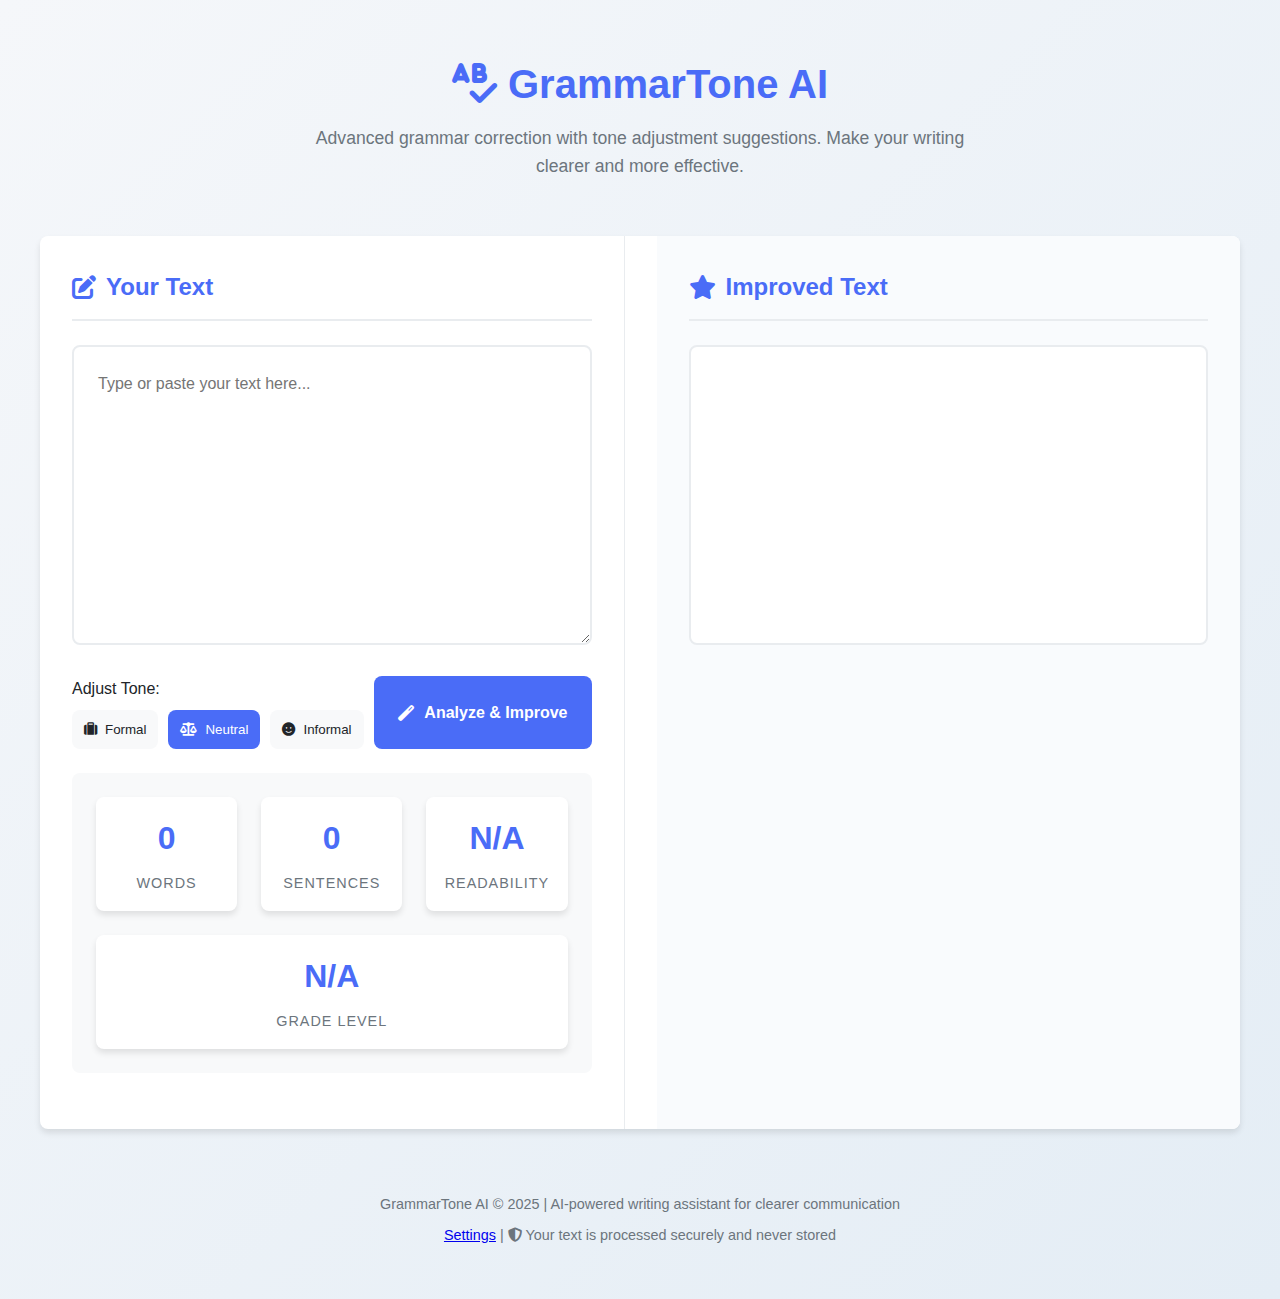
<file: index.html>
<!DOCTYPE html>
<html lang="en">
<head>
    <meta charset="UTF-8">
    <meta name="viewport" content="width=device-width, initial-scale=1.0">
    <title>GrammarTone AI | Smart Writing Assistant</title>
    <link rel="stylesheet" href="https://cdnjs.cloudflare.com/ajax/libs/font-awesome/6.4.0/css/all.min.css">
    <link rel="stylesheet" href="style.css">
</head>
<body>
    <div class="container">
        <header>
            <h1><i class="fas fa-spell-check"></i> GrammarTone AI</h1>
            <p>Advanced grammar correction with tone adjustment suggestions. Make your writing clearer and more effective.</p>
        </header>

        <div class="app-container">
            <div class="input-section">
                <div class="section-title">
                    <i class="fas fa-edit"></i>
                    <h2>Your Text</h2>
                </div>
                <textarea class="text-area" id="text-input" placeholder="Type or paste your text here..."></textarea>
                
                <div class="controls">
                    <div class="tone-selector">
                        <label>Adjust Tone:</label>
                        <div class="tone-buttons">
                            <button class="tone-btn" data-tone="formal"><i class="fas fa-suitcase"></i> Formal</button>
                            <button class="tone-btn active" data-tone="neutral"><i class="fas fa-balance-scale"></i> Neutral</button>
                            <button class="tone-btn" data-tone="informal"><i class="fas fa-smile"></i> Informal</button>
                        </div>
                    </div>
                    <button class="action-btn" id="analyze-button">
                        <i class="fas fa-magic"></i> Analyze & Improve
                    </button>
                </div>

                <div class="stats">
                    <div class="stat-card">
                        <div class="stat-value" id="word-count">0</div>
                        <div class="stat-label">Words</div>
                    </div>
                    <div class="stat-card">
                        <div class="stat-value" id="sentence-count">0</div>
                        <div class="stat-label">Sentences</div>
                    </div>
                    <div class="stat-card">
                        <div class="stat-value" id="readability">N/A</div>
                        <div class="stat-label">Readability</div>
                    </div>
                    <div class="stat-card">
                        <div class="stat-value" id="grade-level">N/A</div>
                        <div class="stat-label">Grade Level</div>
                    </div>
                </div>
            </div>

            <div class="output-section">
                <div class="section-title">
                    <i class="fas fa-star"></i>
                    <h2>Improved Text</h2>
                </div>
                
                <div class="text-area" id="result"></div>

                <div class="suggestions" id="suggestions-container" style="display: none;">
                </div>

                <div class="tone-analysis" id="tone-analysis-container" style="display: none;">
                    <h3><i class="fas fa-chart-bar"></i> Tone Analysis</h3>
                    <p>Your original tone was moderately informal. We adjusted it to be more professional for a work context.</p>
                    
                    <div class="tone-meter">
                        <div class="tone-fill"></div>
                    </div>
                    <div class="tone-labels">
                        <span>Casual</span>
                        <span>Neutral</span>
                        <span>Formal</span>
                    </div>

                    <div class="tone-description">
                        <p><strong>Key improvements made:</strong></p>
                        <p id="tone-improvements"></p>
                    </div>
                </div>
            </div>
        </div>

        <div id="settings-modal" class="modal" style="display: none;">
            <div class="modal-content">
                <span class="close-button">&times;</span>
                <h2>Settings</h2>
                <label for="api-provider">API Provider:</label>
                <select id="api-provider">
                    <option value="google">Google</option>
                    <option value="ollama">Ollama</option>
                </select>
                <label for="api-key">API Key:</label>
                <input type="text" id="api-key" size="40">
                <label for="ollama-api-url">Ollama API URL:</label>
                <input type="text" id="ollama-api-url" size="40">
                <button id="save-settings-button">Save Settings</button>
            </div>
        </div>

        <footer>
            <p>GrammarTone AI &copy; 2025 | AI-powered writing assistant for clearer communication</p>
            <p style="margin-top: 0.5rem;"><a href="#" id="settings-link">Settings</a> | <i class="fas fa-shield-alt"></i> Your text is processed securely and never stored</p>
        </footer>
    </div>

    <script src="settings.js"></script>
    <script src="app.js"></script>
</body>
</html>
</file>
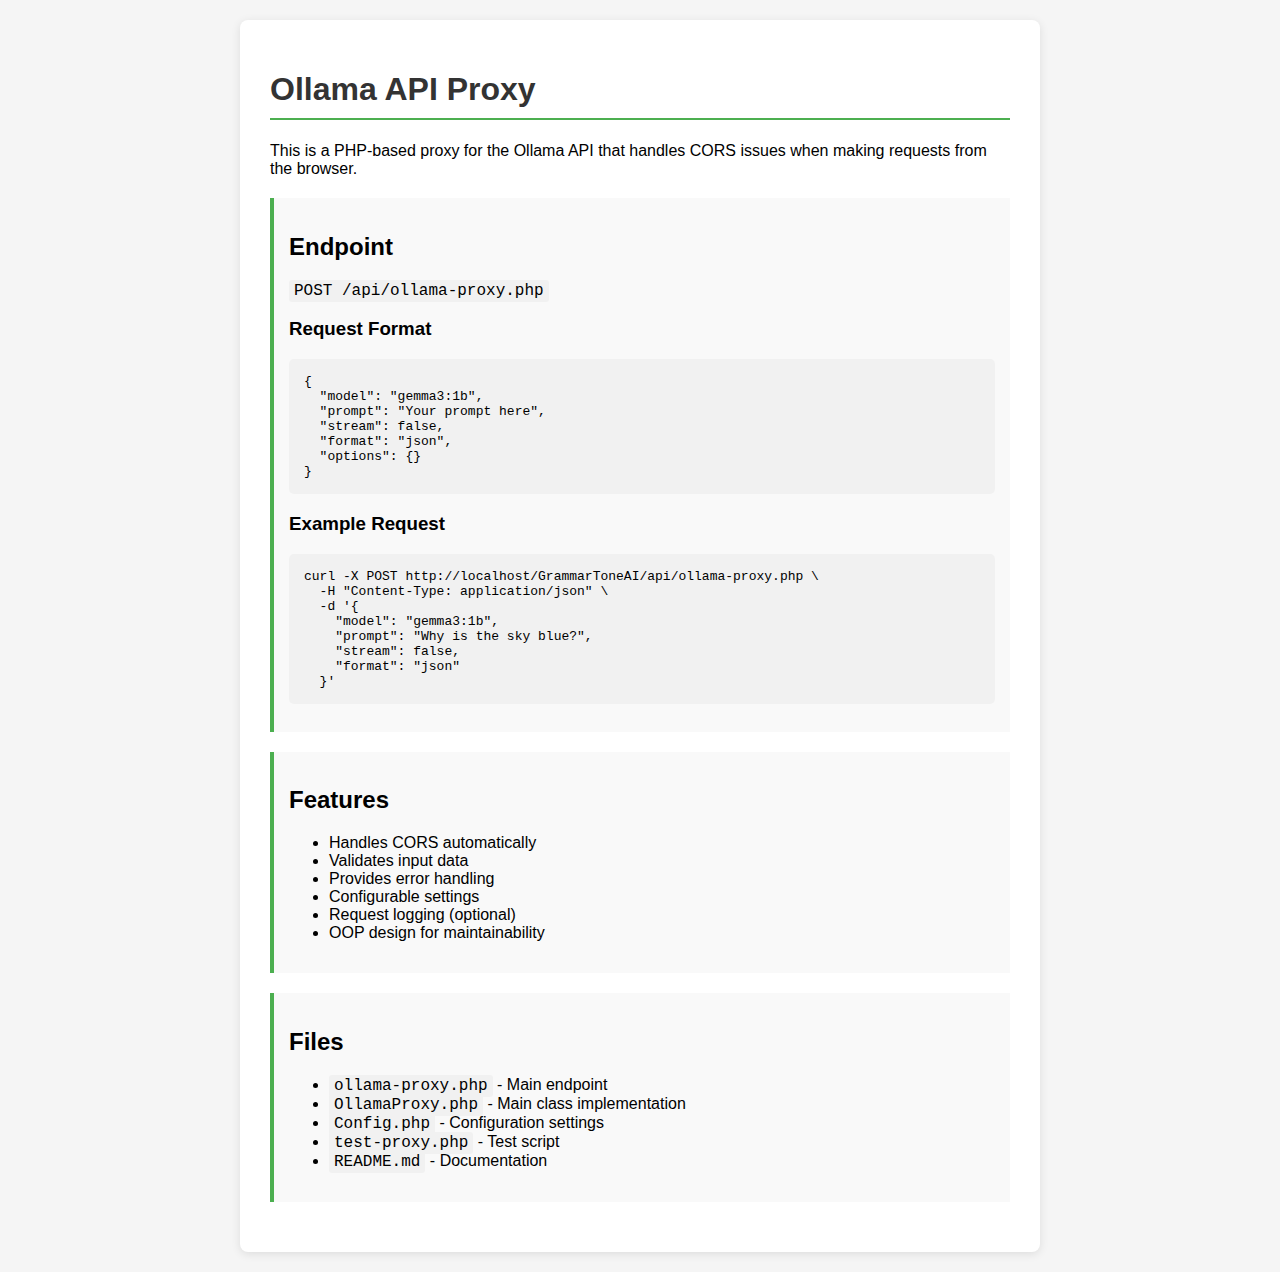
<file: api/index.html>
<!DOCTYPE html>
<html>
<head>
    <title>Ollama API Proxy</title>
    <style>
        body {
            font-family: Arial, sans-serif;
            max-width: 800px;
            margin: 0 auto;
            padding: 20px;
            background-color: #f5f5f5;
        }
        .container {
            background-color: white;
            padding: 30px;
            border-radius: 8px;
            box-shadow: 0 2px 10px rgba(0,0,0,0.1);
        }
        h1 {
            color: #333;
            border-bottom: 2px solid #4CAF50;
            padding-bottom: 10px;
        }
        code {
            background-color: #f1f1f1;
            padding: 2px 5px;
            border-radius: 3px;
            font-family: 'Courier New', monospace;
        }
        pre {
            background-color: #f1f1f1;
            padding: 15px;
            border-radius: 5px;
            overflow-x: auto;
        }
        .endpoint {
            margin: 20px 0;
            padding: 15px;
            border-left: 4px solid #4CAF50;
            background-color: #f9f9f9;
        }
    </style>
</head>
<body>
    <div class="container">
        <h1>Ollama API Proxy</h1>
        
        <p>This is a PHP-based proxy for the Ollama API that handles CORS issues when making requests from the browser.</p>
        
        <div class="endpoint">
            <h2>Endpoint</h2>
            <p><code>POST /api/ollama-proxy.php</code></p>
            
            <h3>Request Format</h3>
            <pre>{
  "model": "gemma3:1b",
  "prompt": "Your prompt here",
  "stream": false,
  "format": "json",
  "options": {}
}</pre>
            
            <h3>Example Request</h3>
            <pre>curl -X POST http://localhost/GrammarToneAI/api/ollama-proxy.php \
  -H "Content-Type: application/json" \
  -d '{
    "model": "gemma3:1b",
    "prompt": "Why is the sky blue?",
    "stream": false,
    "format": "json"
  }'</pre>
        </div>
        
        <div class="endpoint">
            <h2>Features</h2>
            <ul>
                <li>Handles CORS automatically</li>
                <li>Validates input data</li>
                <li>Provides error handling</li>
                <li>Configurable settings</li>
                <li>Request logging (optional)</li>
                <li>OOP design for maintainability</li>
            </ul>
        </div>
        
        <div class="endpoint">
            <h2>Files</h2>
            <ul>
                <li><code>ollama-proxy.php</code> - Main endpoint</li>
                <li><code>OllamaProxy.php</code> - Main class implementation</li>
                <li><code>Config.php</code> - Configuration settings</li>
                <li><code>test-proxy.php</code> - Test script</li>
                <li><code>README.md</code> - Documentation</li>
            </ul>
        </div>
    </div>
</body>
</html>
</file>
<file: style.css>
:root {
    --primary: #4a6cf7;
    --primary-dark: #3a56d4;
    --secondary: #6c757d;
    --success: #10b981;
    --warning: #f59e0b;
    --danger: #ef4444;
    --light: #f8f9fa;
    --dark: #212529;
    --gray: #6c757d;
    --light-gray: #e9ecef;
    --border-radius: 8px;
    --shadow: 0 4px 6px rgba(0, 0, 0, 0.1);
    --transition: all 0.3s ease;
}

* {
    margin: 0;
    padding: 0;
    box-sizing: border-box;
    font-family: 'Segoe UI', Tahoma, Geneva, Verdana, sans-serif;
}

body {
    background: linear-gradient(135deg, #f5f7fa 0%, #e4edf5 100%);
    color: var(--dark);
    min-height: 100vh;
    padding: 20px;
    line-height: 1.6;
}

.container {
    max-width: 1200px;
    margin: 0 auto;
}

header {
    text-align: center;
    padding: 2rem 0;
    margin-bottom: 1.5rem;
}

header h1 {
    font-size: 2.5rem;
    margin-bottom: 0.5rem;
    color: var(--primary);
}

header p {
    font-size: 1.1rem;
    color: var(--secondary);
    max-width: 700px;
    margin: 0 auto;
}

.app-container {
    display: flex;
    flex-direction: column;
    gap: 2rem;
    background: white;
    border-radius: var(--border-radius);
    box-shadow: var(--shadow);
    overflow: hidden;
}

@media (min-width: 992px) {
    .app-container {
        flex-direction: row;
    }
}

.input-section {
    flex: 1;
    padding: 2rem;
    border-right: 1px solid var(--light-gray);
}

.output-section {
    flex: 1;
    padding: 2rem;
    background: #f9fbfd;
}

.section-title {
    display: flex;
    align-items: center;
    gap: 10px;
    margin-bottom: 1.5rem;
    padding-bottom: 0.75rem;
    border-bottom: 2px solid var(--light-gray);
    color: var(--primary);
}

.section-title i {
    font-size: 1.5rem;
}

.text-area {
    width: 100%;
    min-height: 300px;
    padding: 1.5rem;
    border: 2px solid var(--light-gray);
    border-radius: var(--border-radius);
    font-size: 1rem;
    line-height: 1.6;
    resize: vertical;
    transition: var(--transition);
    background: white;
}

.text-area:focus {
    outline: none;
    border-color: var(--primary);
    box-shadow: 0 0 0 3px rgba(74, 108, 247, 0.2);
}

.controls {
    display: flex;
    flex-wrap: wrap;
    gap: 1rem;
    margin: 1.5rem 0;
}

.tone-selector {
    flex: 1;
    min-width: 200px;
}

.tone-selector label {
    display: block;
    margin-bottom: 0.5rem;
    font-weight: 500;
    color: var(--dark);
}

.tone-buttons {
    display: flex;
    gap: 10px;
}

.tone-btn {
    flex: 1;
    padding: 0.75rem;
    border: none;
    border-radius: var(--border-radius);
    background: var(--light);
    color: var(--dark);
    font-weight: 500;
    cursor: pointer;
    transition: var(--transition);
    display: flex;
    align-items: center;
    justify-content: center;
    gap: 8px;
}

.tone-btn.active {
    background: var(--primary);
    color: white;
}

.tone-btn:hover:not(.active) {
    background: var(--light-gray);
}

.action-btn {
    padding: 0.75rem 1.5rem;
    background: var(--primary);
    color: white;
    border: none;
    border-radius: var(--border-radius);
    font-weight: 600;
    font-size: 1rem;
    cursor: pointer;
    transition: var(--transition);
    display: flex;
    align-items: center;
    gap: 10px;
}

.action-btn:hover {
    background: var(--primary-dark);
    transform: translateY(-2px);
}

.action-btn:active {
    transform: translateY(0);
}

.stats {
    display: flex;
    flex-wrap: wrap;
    gap: 1.5rem;
    margin: 1.5rem 0;
    padding: 1.5rem;
    background: var(--light);
    border-radius: var(--border-radius);
}

.stat-card {
    flex: 1;
    min-width: 120px;
    text-align: center;
    padding: 1rem;
    background: white;
    border-radius: var(--border-radius);
    box-shadow: var(--shadow);
}

.stat-value {
    font-size: 2rem;
    font-weight: 700;
    color: var(--primary);
    margin-bottom: 0.5rem;
}

.stat-label {
    font-size: 0.9rem;
    color: var(--gray);
    text-transform: uppercase;
    letter-spacing: 1px;
}

.suggestions {
    margin-top: 1.5rem;
}

.suggestion-item {
    padding: 1rem;
    margin-bottom: 1rem;
    border-radius: var(--border-radius);
    background: white;
    box-shadow: var(--shadow);
    display: flex;
    gap: 10px;
}

.suggestion-icon {
    min-width: 36px;
    height: 36px;
    border-radius: 50%;
    display: flex;
    align-items: center;
    justify-content: center;
    color: white;
    font-size: 1.2rem;
}

.grammar-icon {
    background: var(--warning);
}

.tone-icon {
    background: var(--success);
}

.suggestion-content {
    flex: 1;
}

.suggestion-title {
    font-weight: 600;
    margin-bottom: 0.25rem;
    color: var(--dark);
}

.suggestion-desc {
    color: var(--secondary);
    margin-bottom: 0.5rem;
    font-size: 0.95rem;
}

.suggestion-text {
    padding: 0.75rem;
    background: var(--light);
    border-radius: var(--border-radius);
    margin-top: 0.5rem;
    font-size: 0.95rem;
    position: relative;
}

.suggestion-text:before {
    content: "→";
    position: absolute;
    left: -10px;
    top: 50%;
    transform: translateY(-50%);
    color: var(--success);
    font-weight: bold;
}

.original-text {
    color: var(--danger);
    text-decoration: line-through;
    margin-right: 5px;
}

.improved-text {
    color: var(--success);
    font-weight: 500;
}

.tone-analysis {
    margin-top: 1.5rem;
    padding: 1.5rem;
    background: white;
    border-radius: var(--border-radius);
    box-shadow: var(--shadow);
}

.tone-meter {
    height: 12px;
    background: var(--light-gray);
    border-radius: 6px;
    margin: 1rem 0;
    overflow: hidden;
    position: relative;
}

.tone-fill {
    height: 100%;
    width: 65%;
    background: linear-gradient(90deg, var(--success), var(--primary));
    border-radius: 6px;
}

.tone-labels {
    display: flex;
    justify-content: space-between;
    margin-top: 0.5rem;
    color: var(--gray);
    font-size: 0.9rem;
}

.tone-description {
    margin-top: 1rem;
    padding: 1rem;
    background: #f0f7ff;
    border-radius: var(--border-radius);
    border-left: 4px solid var(--primary);
}

.tone-description p {
    margin-bottom: 0.5rem;
}

footer {
    text-align: center;
    padding: 2rem 0;
    margin-top: 2rem;
    color: var(--gray);
    font-size: 0.9rem;
}

.loading {
    display: flex;
    flex-direction: column;
    align-items: center;
    justify-content: center;
    padding: 2rem;
}

.spinner {
    width: 50px;
    height: 50px;
    border: 5px solid rgba(74, 108, 247, 0.2);
    border-top: 5px solid var(--primary);
    border-radius: 50%;
    animation: spin 1s linear infinite;
    margin-bottom: 1rem;
}

@keyframes spin {
    0% { transform: rotate(0deg); }
    100% { transform: rotate(360deg); }
}

/* Modal Styles */
.modal {
    display: none; /* Hidden by default */
    position: fixed; /* Stay in place */
    z-index: 1; /* Sit on top */
    left: 0;
    top: 0;
    width: 100%; /* Full width */
    height: 100%; /* Full height */
    overflow: auto; /* Enable scroll if needed */
    background-color: rgba(0,0,0,0.4); /* Black w/ opacity */
}

.modal-content {
    background-color: #fefefe;
    margin: 15% auto; /* 15% from the top and centered */
    padding: 20px;
    border: 1px solid #888;
    width: 80%; /* Could be more or less, depending on screen size */
    max-width: 500px;
    border-radius: var(--border-radius);
    box-shadow: var(--shadow);
    position: relative;
}

.close-button {
    color: #aaa;
    float: right;
    font-size: 28px;
    font-weight: bold;
}

.close-button:hover,
.close-button:focus {
    color: black;
    text-decoration: none;
    cursor: pointer;
}

.modal-content label {
    display: block;
    margin-bottom: 8px;
    font-weight: 500;
}

.modal-content input[type="text"],
.modal-content select {
    width: calc(100% - 20px); /* Adjust for padding */
    padding: 10px;
    margin-bottom: 15px;
    border: 1px solid var(--light-gray);
    border-radius: var(--border-radius);
}

.modal-content button {
    background-color: var(--primary);
    color: white;
    padding: 10px 20px;
    border: none;
    border-radius: var(--border-radius);
    cursor: pointer;
    font-size: 1rem;
}

.modal-content button:hover {
    background-color: var(--primary-dark);
}
</file>
